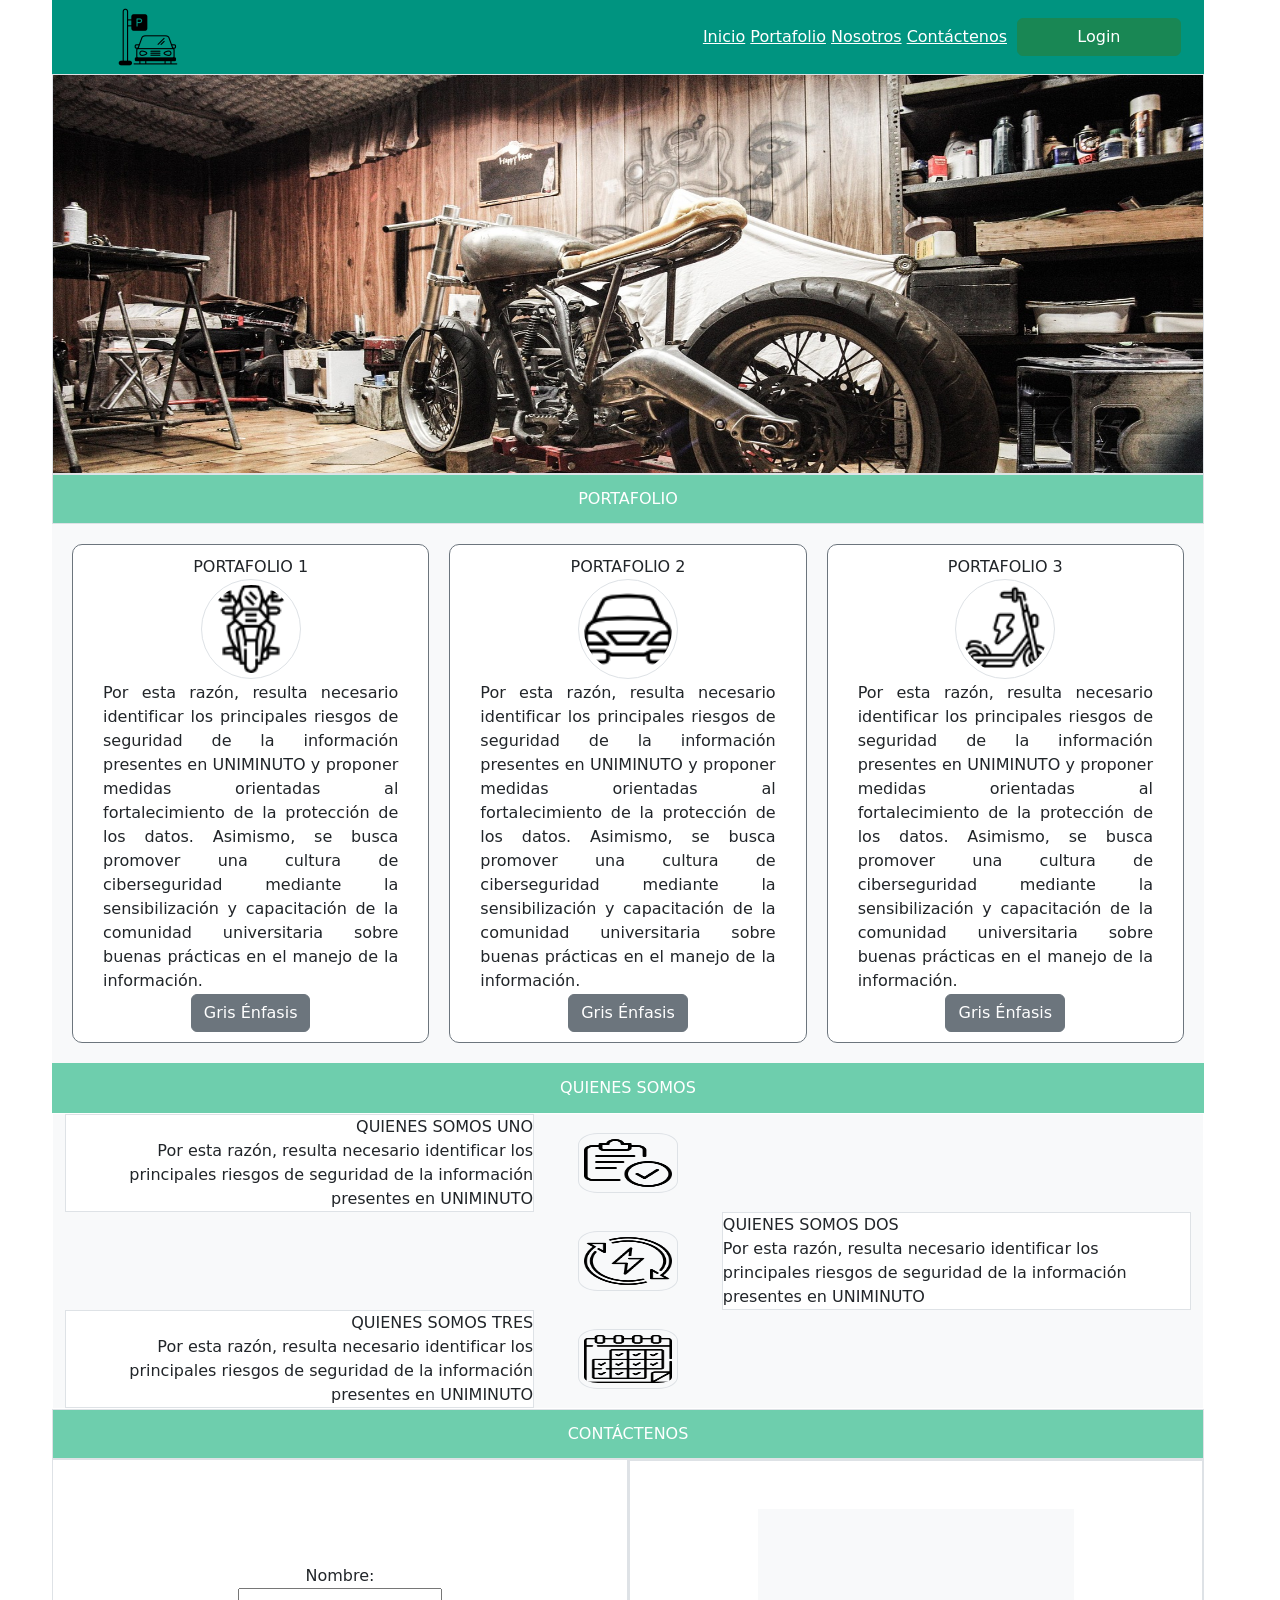
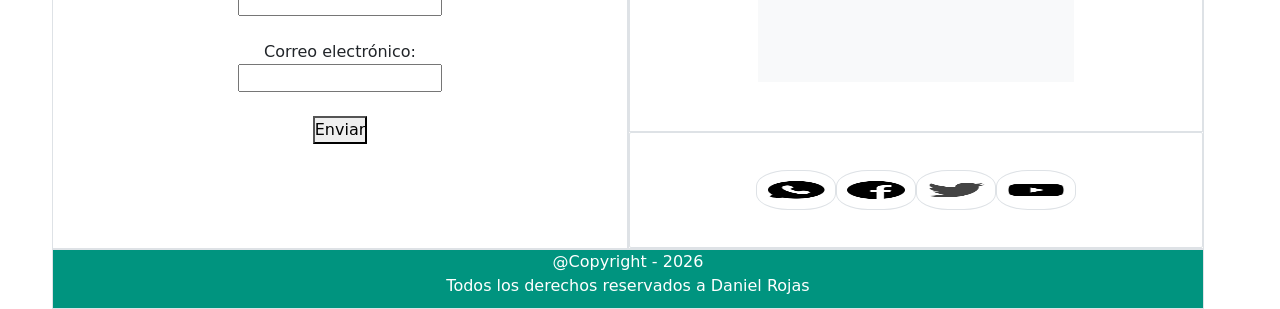
<file: index.html>
<!DOCTYPE html>
<html lang="es">

<head>
    <meta charset="UTF-8">
    <meta name="viewport" content="width=device-width, initial-scale=1.0">
    <title>Pagina Principal</title>
    <link rel="icon" type="image/x-icon" href="assets/img/IconoPrincipal.png">
    <!-- <link rel="stylesheet" href="assets/css/styles-box.css"> -->

    <!-- <link rel="stylesheet" href="assets/css/styles-flexbox.css"> -->
    <link rel="stylesheet" href="assets/css/bootstrap.css">
    <link rel="stylesheet" href="assets/css/styles-bootstrap5.css">
</head>

<body>
    <!-- Contenedor  -->
    <div class="contenedor container-fluid-md ">
        <nav class="row">
            <div class="col-12 col-sm-12 col-md-2  col-lg-2 logo ">
                <img src="assets/img/logo.png" alt="Logo cargue" />
            </div>
            <div class="col-12 col-sm-10 col-md-8 col-lg-8 menu">
                <!-- Menú de navegación -->
                <!-- <nav class="nav row"> -->
                    <a class="text-white " href="#">Inicio</a>
                    <a class="text-white " href="#portafolio">Portafolio</a>
                    <a class="text-white " href="#nosotros">Nosotros</a>
                    <a class="text-white  " href="#contacto">Contáctenos</a> 
                <!-- </nav>  -->
            </div>
            <div class="col-12 col-sm-2 col-md-22 col-lg-2 login ">
                 <a class="text-white" href="pages/company/login.html"><button type="button" class="btn btn-success " href="pages/company/login.html">
                   Login </button>
                   </a>
            </div>
        </nav>

        <!-- HEADER ENCABEZADO DONDE ESTA LA IMAGEN PRINCIPAL -->
        <header class="row col-md-12 col-12 col-sm-12 border"></header>

        <div class="titulo row col-12 col-sd-12 col-md-12 col-lg-12 border">PORTAFOLIO</div>

        <section id="portafolio" class="row portafolio ">
            <div class="col-12 col-sm-12 col-md-6 col-lg-4 port-col ">
                <div class="row-4 dato"><a>PORTAFOLIO 1</a><br>
                    <img src="assets/img/portafolio-1.png" class="img-fluid border" alt="Imagen Portafolio" />
                    <div class="campo">Por esta razón, resulta necesario identificar los principales riesgos de
                        seguridad de la información presentes en UNIMINUTO y proponer medidas orientadas al
                        fortalecimiento de la protección de los datos. Asimismo, se busca promover una cultura de
                        ciberseguridad mediante la sensibilización y capacitación de la comunidad universitaria sobre
                        buenas prácticas en el manejo de la información.</div>
                    <button type="button" class="btn btn-secondary text-white">Gris Énfasis</button>
                </div>
            </div>
            <div class="col-12 col-sm-12 col-md-6 col-lg-4  port-col ">
                <div class="row-4 dato"><a>PORTAFOLIO 2</a><br>
                    <img src="assets/img/portafolio-2.png" class="img-fluid border" alt="Imagen Portafolio" />
                    <div class="campo">Por esta razón, resulta necesario identificar los principales riesgos de
                        seguridad de la información presentes en UNIMINUTO y proponer medidas orientadas al
                        fortalecimiento de la protección de los datos. Asimismo, se busca promover una cultura de
                        ciberseguridad mediante la sensibilización y capacitación de la comunidad universitaria sobre
                        buenas prácticas en el manejo de la información.</div>
                    <button type="button" class="btn btn-secondary text-white">Gris Énfasis</button>
                </div>
            </div>
            <div class="col-12 col-sm-12 col-md-12 col-lg-4  port-col  ">
                <div class="row-4 dato"><a>PORTAFOLIO 3</a><br>
                    <img src="assets/img/portafolio-3.png" class="img-fluid border" alt="Imagen Portafolio" />
                    <div class="campo">Por esta razón, resulta necesario identificar los principales riesgos de
                        seguridad de la información presentes en UNIMINUTO y proponer medidas orientadas al
                        fortalecimiento de la protección de los datos. Asimismo, se busca promover una cultura de
                        ciberseguridad mediante la sensibilización y capacitación de la comunidad universitaria sobre
                        buenas prácticas en el manejo de la información.</div>
                    <button type="button" class="btn btn-secondary text-white">Gris Énfasis</button>
                </div>
            </div>
        </section>

        <div class="row titulo ">QUIENES SOMOS</div>

        <section class="row col-sm-12 col-md-12 col-lg-12 nosotros " id="nosotros">

            <!-- QUIENES SOMOS UNO -->
            <div class="col-12 col-sm-12 col-md-12 col-lg-12 nos-fila ">
                <div class="col-12 col-sm-12 col-md-9 col-lg-5 nos-fila-col-ext-der caja-2 border ">
                    <a>QUIENES SOMOS UNO</a>
                    <a>Por esta razón, resulta necesario identificar los principales riesgos de
                        seguridad de la información presentes en UNIMINUTO</a>
                </div>
                <div class=" col-12 col-sm-12 col-md-3 col-lg-2 nos-fila-col-cnt caja-1  ">
                    <img src="assets/img/somos-1.png" class="border" alt="Imagen Portafolio" />
                </div>
                <div class=" col-0 col-sm-0 col-md-0 col-lg-5 nos-fila-col-ext-izq  caja-3 "></div>
            </div>
            <!-- QUIENES SOMOS DOS -->
            <div class="col-12 col-sm-12 col-md-12 col-lg-12 nos-fila ">
                <div class="col-0 col-sm-0 col-md-0 col-lg-5 nos-fila-col-ext-der  caja-3"> </div>
                <div class=" col-12 col-sm-12 col-md-3 col-lg-2 nos-fila-col-cnt ">
                    <img src="assets/img/somos-2.png" class="border" alt="Imagen Portafolio" />
                </div>
                <div class=" col-12 col-sm-12 col-md-9 col-lg-5 nos-fila-col-ext-izq border  ">
                    <div><a>QUIENES SOMOS DOS</a></div>
                    <div>Por esta razón, resulta necesario identificar los principales riesgos de
                        seguridad de la información presentes en UNIMINUTO</div>
                </div>

            </div> <!-- QUIENES SOMOS TRES -->
            <div class="col-12 col-sm-12 col-md-12 col-lg-12 nos-fila ">
                <div class="col-12 col-sm-12 col-md-9 col-lg-5 nos-fila-col-ext-der caja-2 border ">
                    <div><a>QUIENES SOMOS TRES</a></div>
                    <div>Por esta razón, resulta necesario identificar los principales riesgos de
                        seguridad de la información presentes en UNIMINUTO</div>
                </div>
                <div class=" col-12 col-sm-12 col-md-3 col-lg-2 nos-fila-col-cnt caja-1  ">
                    <img src="assets/img/somos-3.png" class="border" alt="Imagen Portafolio" />
                </div>
                <div class=" col-0 col-sm-0 col-md-0 col-lg-5 nos-fila-col-ext-izq caja-3 "></div>
            </div>
        </section>

        <div class="row titulo  col-12 col-sd-12 col-md-12 col-lg-12 border text-center">CONTÁCTENOS</div>

        <section class="row  col-12 col-sd-12 col-md-12 col-lg-12 contacto" id="contacto">
            <div class="col-12 col-sd-12 col-md-6 col-lg-6  cont-col border">
                <form action="/enviar" method="post">
                    <label for="nombre">Nombre:</label><br>
                    <input type="text" id="nombre" name="nombre"><br><br>

                    <label for="email">Correo electrónico:</label><br>
                    <input type="email" id="email" name="email"><br><br>

                    <button type="submit">Enviar</button>
                </form>
            </div>
            <div class="col-12 col-sd-12 col-md-6 col-lg-6  cont-col border p-0">
                <div class="col-12 cont-col-fila-arr border">
                    <div class="mapa p-2 bg-light">
                        <iframe
                            src="https://www.google.com/maps/embed?pb=!1m18!1m12!1m3!1d31813.9699775346!2d-74.10351112568361!3d4.639294599999999!2m3!1f0!2f0!3f0!3m2!1i1024!2i768!4f13.1!3m3!1m2!1s0x8e3f9a30819a6fdd%3A0x1079f02c2173c68f!2sSecretar%C3%ADa%20Distrital%20Del%20H%C3%A1bitat!5e0!3m2!1ses!2sco!4v1786302292131!5m2!1ses!2sco"
                            style="border:0;" allowfullscreen="" loading="lazy"
                            referrerpolicy="strict-origin-when-cross-origin"></iframe>
                    </div>
                </div>
                <div class="col-12 cont-col-fila-abj border">
                    <img src="assets/img/whatsapp.png" class="img-fluid border" alt="Imagen Portafolio" />
                    <img src="assets/img/facebook.png" class="img-fluid border" alt="Imagen Portafolio" />
                    <img src="assets/img/twitter.png" class="img-fluid border" alt="Imagen Portafolio" />
                    <img src="assets/img/youtube.png" class="img-fluid border" alt="Imagen Portafolio" />
                </div>
            </div>
        </section>

        <footer class="row  col-12 col-sd-12 col-md-12 col-lg-12 border ">@Copyright - 2026<br>Todos los derechos
            reservados a Daniel Rojas</be>
        </footer>
    </div>

    <script src="assets/js/scripts.js"></script> <!-- Enlace al script en la otra carpeta (js/) -->
    <script src="assets/js/bootstrap.bundle.js"></script>
    <script src="assets/js/scripts.js"></script>
</body>

</html>
</file>
<file: assets/css/styles-box.css>
<<<<<<< HEAD
/* Escritorio */
*{
    box-sizing: border-box;
    margin: 0;
    padding: 0;
}
/* Clases especiales */
=======
*{
    box-sizing: border-box;
    margin:0;
    padding: 0;
}
/*Clases especiales*/
>>>>>>> ec47381e3a66392d24647a0e961fd2c110469677
.borde{
    border: 1px solid gray;
}
.titulo{
    width: 100%;
<<<<<<< HEAD
    height: 50px;
}
/* Contenedor */
.contenedor{
    width: 80%;
    max-width: 1280px;
    margin: auto;
}
/* Navegador */
nav{
    width: 100%;
    height: 50px;
}
.logo{
    width: 20%;
    height: 100%;
    padding: 5px;
    float: left;
}
.menu{
    width: 65%;
    height: 100%;
    padding: 5px;
    float: left;
}
.login{
    width: 15%;
    height: 100%;
    padding: 5px;
    float: left;
}
/* Encabezado */
header{
    width: 100%;
    height: 400px;
}
/* Portafolio */
=======
    height:50px;
}

/*Contenedor*/
.contenedor{
    width: 80%;
    max-width: 1280px;
    margin:auto;
}
/*Navegador*/
.nav{
    width:100%;
    height: 50px;
}

.logo{ 
    width: 20%;
    height: 100%;
    padding:5px;
    float:left;
}
.menu{ 
    width: 65%;
    height: 100%;
    padding: 5px;
    float:left;
}
.login{ 
    width: 15%;
    height: 100%;
    padding: 5px;
    float:left;
}
/*header*/
.header{
    width: 100%;
    height: 400px;

} 
/*Portafolio*/
>>>>>>> ec47381e3a66392d24647a0e961fd2c110469677
.portafolio{
    width: 100%;
    height: 500px;
}
.port-col{
    width: 33.33%;
    height: 100%;
<<<<<<< HEAD
    float: left;
}
/* Nosotros */
.nosotros{
    width: 100%;
    height: 500px;
}
.nos-fila{
    width: 100%;
    height: 33.33%;
}
.nos-fila-col-ext{
    width: 40%;
    height: 100%;
    float: left;
}
.nos-fila-col-cnt{
    width: 20%;
    height: 100%;
    float: left;
}
/* Contáctenos */
.contacto{
    width: 100%;
    height: 500px;
=======
    float:left;
}
/*Nosotros*/
.nosotros{
    width: 100%;
    height: 500px; 
}
.nos-fila{
    width: 100%;
    height: 33.33%; 
}
.nos-fila-col-ext{
    width: 40%;
    height: 100%; 
    float:left;
}
.nos-fila-col-cnt{
    width: 20%;
    height: 100%; 
    float:left;
}
/*Contactenos*/
.contacto{
    width: 100%;
    height: 500px;   
>>>>>>> ec47381e3a66392d24647a0e961fd2c110469677
}
.cont-col{
    width: 50%;
    height: 100%;
<<<<<<< HEAD
    float: left;
}
=======
    float:left;   
}

>>>>>>> ec47381e3a66392d24647a0e961fd2c110469677
.cont-col-fila-arr{
    width: 100%;
    height: 70%;
}
<<<<<<< HEAD
.cont-col-fila-abj{
    width: 100%;
    height: 30%;
}
/* Pie de Página */
footer{
    width: 100%;
    height: 50px;
}

/* Tablet */
@media (max-width: 992px) {
    .contenedor{
        width: 100%;
    }    
    nav{
        height: 100px;
    }
    .logo{
        width: 100%;
        height: 50%;
    }
    .menu{
        width: 80%;
        height: 50%;
    }
    .login{
        width: 20%;
        height: 50%;
    }
    nav{
        height: 100px;
    }
    .logo{
        width: 100%;
        height: 50%;
    }
    .menu{
        width: 80%;
        height: 50%;
    }
    .login{
        width: 20%;
        height: 50%;
    }
}

/* Celular */
@media (max-width: 768px) {
    nav{
        height: 150px;
    }
    .logo{
        width: 100%;
        height: 50px;
    }
    .menu{
        width: 100%;
        height: 50px;
    }
    .login{
        width: 100%;
        height: 50px;
    }

=======

.cont-col-fila-abj{
    width: 100%;
    height: 30%; 
}
/*pie de pagina*/
.footer{
    width: 100%;
    height: 50px;
>>>>>>> ec47381e3a66392d24647a0e961fd2c110469677
}
</file>
<file: assets/css/styles-flexbox.css>
*{
    box-sizing: border-box;
<<<<<<< HEAD
    margin: 0;
    padding: 0;
}
/* Clases especiales */
=======
    margin:0;
    padding: 0;
}
/*Clases especiales*/
>>>>>>> ec47381e3a66392d24647a0e961fd2c110469677
.borde{
    border: 1px solid gray;
}
.titulo{
    width: 100%;
<<<<<<< HEAD
    height: 50px;
}
/* Contenedor */
.contenedor{
    display: flex;
    flex-flow: column wrap;
    width: 80%;
    max-width: 1280px;
    margin: auto;
}
/* Navegador */
nav{
    display: flex;
    height: 50px;
}
.logo{
    flex: 20%;
    height: 100%;
    padding: 5px;
}
.menu{
    flex: 65%;
    height: 100%;
    padding: 5px;
}
.login{
    flex: 15%;
    height: 100%;
    padding: 5px;
}
/* Encabezado */
header{
    width: 100%;
    height: 400px;
}
/* Portafolio */
.portafolio{
    display: flex;
=======
    height:50px;
}

/*Contenedor*/
.contenedor{
    display:flex;
    width: 80%;
    flex-flow: column wrap;
    max-width: 1280px;
    margin:auto;
}
/*Navegador*/
nav{
    display:flex;
    height: 50px;
}

.logo{ 
    flex: 20%;
    height: 100%;
    padding:5px;
}
.menu{ 
    flex: 65%;
    height: 100%;
    padding: 5px;
    
}
.login{ 
    flex: 15%;
    height: 100%;
    padding: 5px;
    
}
/*header*/
header{
    width: 100%;
    height: 400px;

} 
/*Portafolio*/
.portafolio{
    display:flex;
>>>>>>> ec47381e3a66392d24647a0e961fd2c110469677
    width: 100%;
    height: 500px;
}
.port-col{
<<<<<<< HEAD
    flex: 1;
    height: 100%;
}
/* Nosotros */
.nosotros{
    display: flex;
    flex-flow: column nowrap;
    width: 100%;
    height: 500px;
}
.nos-fila{
    flex: 1;
    display: flex;
}
.nos-fila-col-ext{
    flex: 40%;
}
.nos-fila-col-cnt{
    flex: 20%;
}
/* Contáctenos */
.contacto{
    display: flex;
    width: 100%;
    height: 500px;
}
.cont-col{
    flex: 1;
    display: flex;
    flex-flow: column nowrap;
}
=======
    flex:1;
    height: 100%;
}
/*Nosotros*/
.nosotros{
    display:flex;
    flex-flow: column nowrap;
    width: 100%;
    height: 500px; 
}
.nos-fila{
    flex: 1; 
    display:flex;
}
.nos-fila-col-ext{
    display:flex;
    flex: 40%;
    
}
.nos-fila-col-cnt{
    flex: 20%;
    
}
/*Contactenos*/
.contacto{
    display:flex;
    width: 100%;
    height: 500px;   
}
.cont-col{
    flex: 1;
    display:flex;
    flex-flow: column nowrap;
       
}

>>>>>>> ec47381e3a66392d24647a0e961fd2c110469677
.cont-col-fila-arr{
    width: 100%;
    flex: 70%;
}
<<<<<<< HEAD
.cont-col-fila-abj{
    width: 100%;
    flex: 30%;
}
/* Pie de Página */
footer{
    width: 100%;
    height: 50px;
}

/* Tablet */
@media (max-width: 992px) {
    .contenedor{
        width: 100%;
    }   
    nav{
        flex-flow: row wrap;
    }
    .logo{
        flex: 100%;
        height: 100%;
    }
    .menu{
        flex: 80%;
        height: 100%;
    }
    .login{
        flex: 20%;
        height: 100%;
    }
}

/* Celular */
@media (max-width: 768px) {
    nav{
        flex-flow: column nowrap;
        height: 150px;
    }
    .logo{
        flex: 100%;
        height: 50%;
    }
    .menu{
        flex: 100%;
    }
    .login{
        flex: 100%;
    }
=======

.cont-col-fila-abj{
    width: 100%;
    flex                        : 30%; 
}
/*pie de pagina*/
footer{
    width: 100%;
    height: 50px;
>>>>>>> ec47381e3a66392d24647a0e961fd2c110469677
}
</file>
<file: assets/css/styles-bootstrap5.css>
* {
    box-sizing: border-box;
    margin: 0;
    padding: 0;
}

/* Clases especiales */
.titulo {
    height: 50px;
    width: 100%;
    color: white;
    background-color: #6ECEAD;
    text-align: center;
    justify-content: center;
    align-items: center;
    /* display: flex; */
}

.titulo .col {
    height: 20%;
}

/* Navegador */
nav {
    width: 100%;
    /* position: fixed; */
    top: 0;
    text-align: right;
    /* left: 10%;
    height: 60px;
    /* Define una altura fija */
    z-index: 1000;
    /* Asegura que quede por encima de otros elementos*/
    align-items: center;
    background-color: #009480;
}


.logo {
    height: 100%;
    padding: 5px;
    text-align: center;
}

.logo img {
    height: 100%;
}

.menu {
    height: 100%;
    padding: 5px;
}

.login {
    height: 100%;
    padding: 5px;
    text-align: left;
   

    /* background-color: green; */
    /* border-radius: 20%; */
}

.login .btn{
    width: 90%;
    /* background-color: red; */
    /* color: red; */
}

/* Contenedor */
.contenedor {
    display: flex;
    flex-flow: column wrap;
    width: 90%;
    max-width: 1280px;
    margin: auto;
    /* border: 2px solid red; */
    display: flex;
    flex-direction: column;
    /* Apila los elementos uno abajo del otro */
}

body {
    /* Añade un margen superior igual o mayor a la altura del nav para que no tape el contenido inicial */
    /* padding-top: 60px; */
}


section {
    height: 390px;
}

header {
    height: 400px;
    background-image: url("../img/fondo.jpg");
    background-size: 100% 80%;
    background-attachment: fixed;
}

.portafolio {
    height: 100%;
    width: 100%;
    display: flex;
    padding: 10px;
    /* text-align: center; */
    justify-content: center;
    display: flex;
    background-color: #F8F9FA;

}

.portafolio .port-col {
    padding: 10px;
    text-align: center;
    justify-content: center;
    background-color: #F8F9FA;
    display: flex;
}

.portafolio img {
    padding: 5px;
    width: 100px;
    height: 100px;
    border-radius: 50%;

}

.dato {
    padding: 10px;
    background-color: white;
    border: 1px solid #6C757D;
    border-radius: 10px;
}

.campo {
    padding: 2px 20px 1px 20px;
    text-align: justify;
    justify-content: center;
    background-color: rgb(255, 255, 255);
}

.portafolio vinculo {
    width: 50px;
    color: rgb(0, 0, 255);
    background-color: #6C757D;
    text-align: center;
    justify-content: center;
    display: flex;
}

.nosotros {
    height: 90%;
    padding: 1px;
    align-items: center;
    text-align: center;
    justify-content: center;
    display: flex;

}

.nos-fila {
    height: 90%;
    background-color: #F8F9FA;
    width: 100%;
    display: flex;
    align-items: center;
    flex-flow: column wrap;
    flex-direction: row;
}

.nos-fila-col-ext-der {
    height: 100%;
    align-items: left;
    justify-content: right;
    text-align: right;
    background-color: white;
    display: flex;
    flex-flow: column wrap;
}

.nos-fila-col-ext-izq {
    height: 100%;
    align-items: right;
    justify-content: center;
    text-align: right;
    background-color: white;
    text-align: left;
    display: flex;
    flex-flow: column wrap;
}


.nos-fila-col-cnt img {
    padding: 5px;
    width: 100px;
    height: 60px;
    border-radius: 20%;

}

.cont-col {
    background-color: white;
    text-align: center;
    justify-content: center;
    align-items: center;
    display: flex;
    flex-flow: column;
}

.cont-col-fila-arr {
    height: 70%;
    text-align: center;
    justify-content: center;
    align-items: center;
    display: flex;
}

.cont-col-fila-abj {
    height: 30%;
    text-align: center;
    justify-content: center;
    align-items: center;
    display: flex;
    border-radius: 2px 2px 2px 2px;
}



.cont-col-fila-abj img {
    padding: 10px;
    width: 80px;
    height: 40px;
    border-radius: 40%;
}

footer {
    height: 60px;
    justify-content: center;
    text-align: center;
    display: flex;
    color: white;
    background-color: #00947F;
}

/*TABLET*/
@media (max-width: 992px) {

    .contenedor {
        width: 100% !important;
    }

    .portafolio {
        padding-left: 20px;
        height: 100%;
        width: 100%;
        flex-flow: row wrap;
        justify-content: center;
        text-align: center;
        display: flex;
        flex-direction: row;
    }

    /* Navegador */
    nav {
        width: 100%;
    }


    .nosotros {
        height: 600PX;
        float: left;
        background-color: yellow;

    }

    .nos-fila {
        height: 200px;

    }

    .nos-fila-col-ext-der {
        justify-content: center;
    }

    .nos-fila-col-cnt img {
        padding: 5px;
        width: 150px;
        height: 150px;
        border-radius: 20%;

    }
}

/*CELULARES*/
@media (max-width: 767.98px) {

    .contenedor {
        width: 100% !important;
    }


    .portafolio {
        flex-flow: row wrap;
        width: 100%;
        height: auto;
    }

    .nosotros {
        height: 100%;
        padding-left: 20px;
        /* width: 100%; */
        background-color: #F8F9FA;
        flex-flow: row wrap;
        display: flex;
        width: 100%;
        text-align: center;

    }


    .nos-fila {
        height: 20%;
        width: 100%;
        background-color: #F8F9FA;
        display: flex;
        flex-flow: COLUMN NOwrap;
    }

    .nos-fila-col-ext-der {
        height: 60%;
        align-items: center;
        justify-content: center;
        background-color: white;
        text-align: center;
        display: flex;
        flex-flow: column nowrap;
        flex-direction: column;
    }

    .nos-fila-col-ext-izq {
        height: 60%;
        align-items: center;
        justify-content: center;
        background-color: white;
        text-align: center;
        display: flex;
        flex-flow: column nowrap;
    }



    /* El Div 1 (Texto) toma el orden 2, moviéndose visualmente abajo */
    .caja-1 {
        order: 1;
    }

    /* El Div 2 (Imagen) toma el orden 1, moviéndose visualmente arriba */
    .caja-2 {
        order: 2;
    }

    /* El Div 3 se oculta por completo de la pantalla */
    .caja-3 {
        display: none;
    }

    .nos-fila-col-cnt img {
        padding: 5px;
        width: 90px;
        height: 90px;
        border-radius: 50%;
    }


}

/*EXTRA SMALL*/
@media (max-width:575.98px) {

    .contenedor {
        width: 100% !important;
    }

    .portafolio {
        flex-flow: row wrap;
        width: 100%;
        height: auto;
    }

    /* .nosotros {
        flex-flow: row wrap;
        width: 100%;
        height: 700px;
    } */

}
</file>
